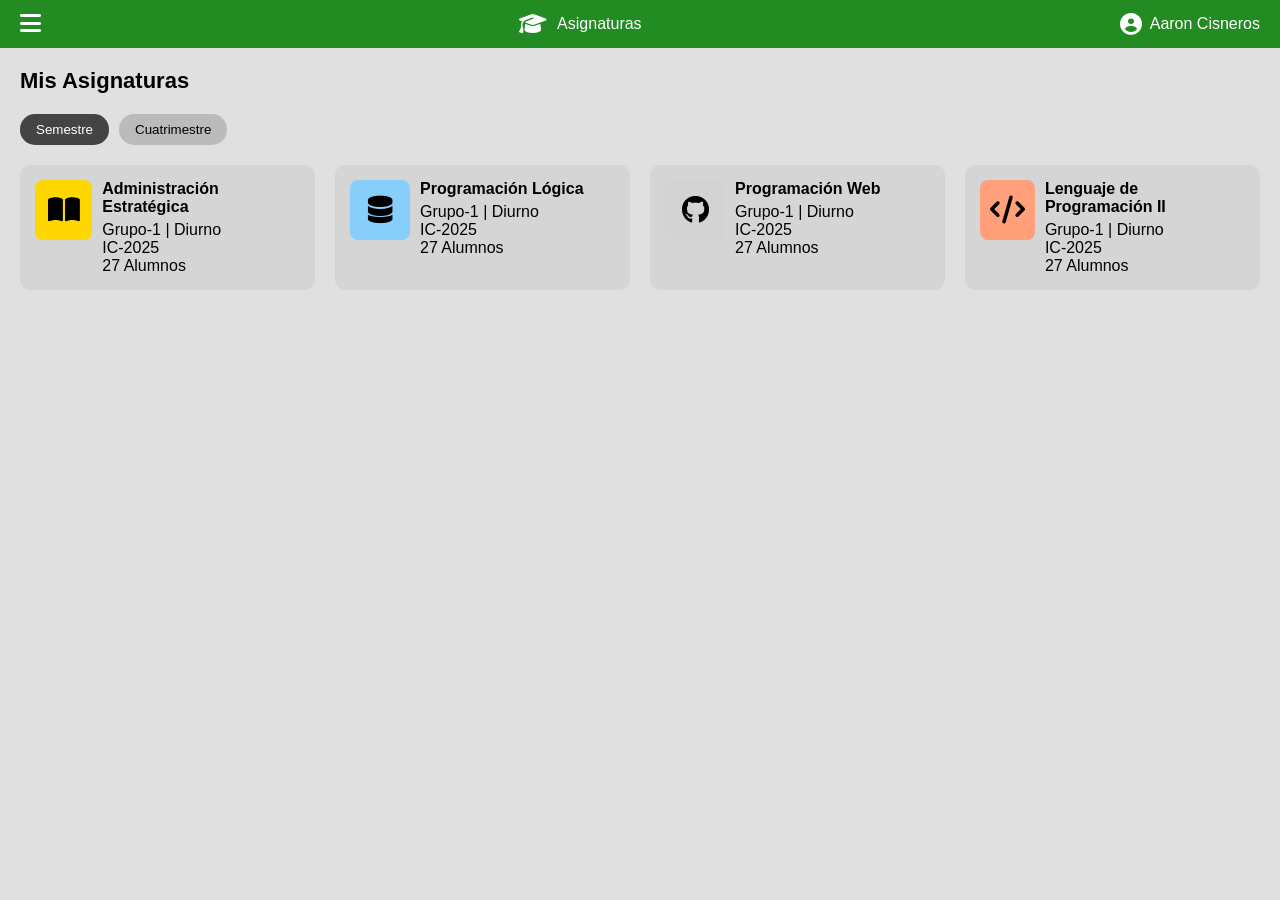
<file: class/index.html>
<!DOCTYPE html>
<html lang="es">
<head>
  <meta charset="UTF-8" />
  <meta name="viewport" content="width=device-width, initial-scale=1.0" />
  <title>Mis Asignaturas</title>
  <link rel="stylesheet" href="styles.css">
  <script src="script.js" defer></script>
  <link rel="stylesheet" href="https://cdnjs.cloudflare.com/ajax/libs/font-awesome/6.5.0/css/all.min.css">
</head>
<body>
  <header class="header">
    <div class="menu-icon">
      <i class="fas fa-bars"></i>
    </div>
    <div class="header-title">
      <i class="fas fa-graduation-cap"></i>
      <span>Asignaturas</span>
    </div>
    <div class="profile">
      <i class="fas fa-user-circle"></i>
      <span>Aaron Cisneros</span>
    </div>
  </header>

  <main class="container">
    <h2 class="subjects-title">Mis Asignaturas</h2>
    <div class="filters">
      <button class="filter-btn active">Semestre</button>
      <button class="filter-btn">Cuatrimestre</button>
    </div>
    <div class="subjects-grid">
      <div class="card">
        <div class="icon-box" style="background-color: #FFD700;"><i class="fas fa-book-open"></i></div>
        <div class="info">
          <h4>Administración Estratégica</h4>
          <p>Grupo-1 | Diurno</p>
          <p>IC-2025</p>
          <p>27 Alumnos</p>
        </div>
      </div>
      <div class="card">
        <div class="icon-box" style="background-color: #87CEFA;"><i class="fas fa-database"></i></div>
        <div class="info">
          <h4>Programación Lógica</h4>
          <p>Grupo-1 | Diurno</p>
          <p>IC-2025</p>
          <p>27 Alumnos</p>
        </div>
      </div>
      <div class="card">
        <div class="icon-box" style="background-color: #D3D3D3;"><i class="fab fa-github"></i></div>
        <div class="info">
          <h4>Programación Web</h4>
          <p>Grupo-1 | Diurno</p>
          <p>IC-2025</p>
          <p>27 Alumnos</p>
        </div>
      </div>
      <div class="card">
        <div class="icon-box" style="background-color: #FFA07A;"><i class="fas fa-code"></i></div>
        <div class="info">
          <h4>Lenguaje de Programación II</h4>
          <p>Grupo-1 | Diurno</p>
          <p>IC-2025</p>
          <p>27 Alumnos</p>
        </div>
      </div>
    </div>
  </main>
</body>
</html>
</file>
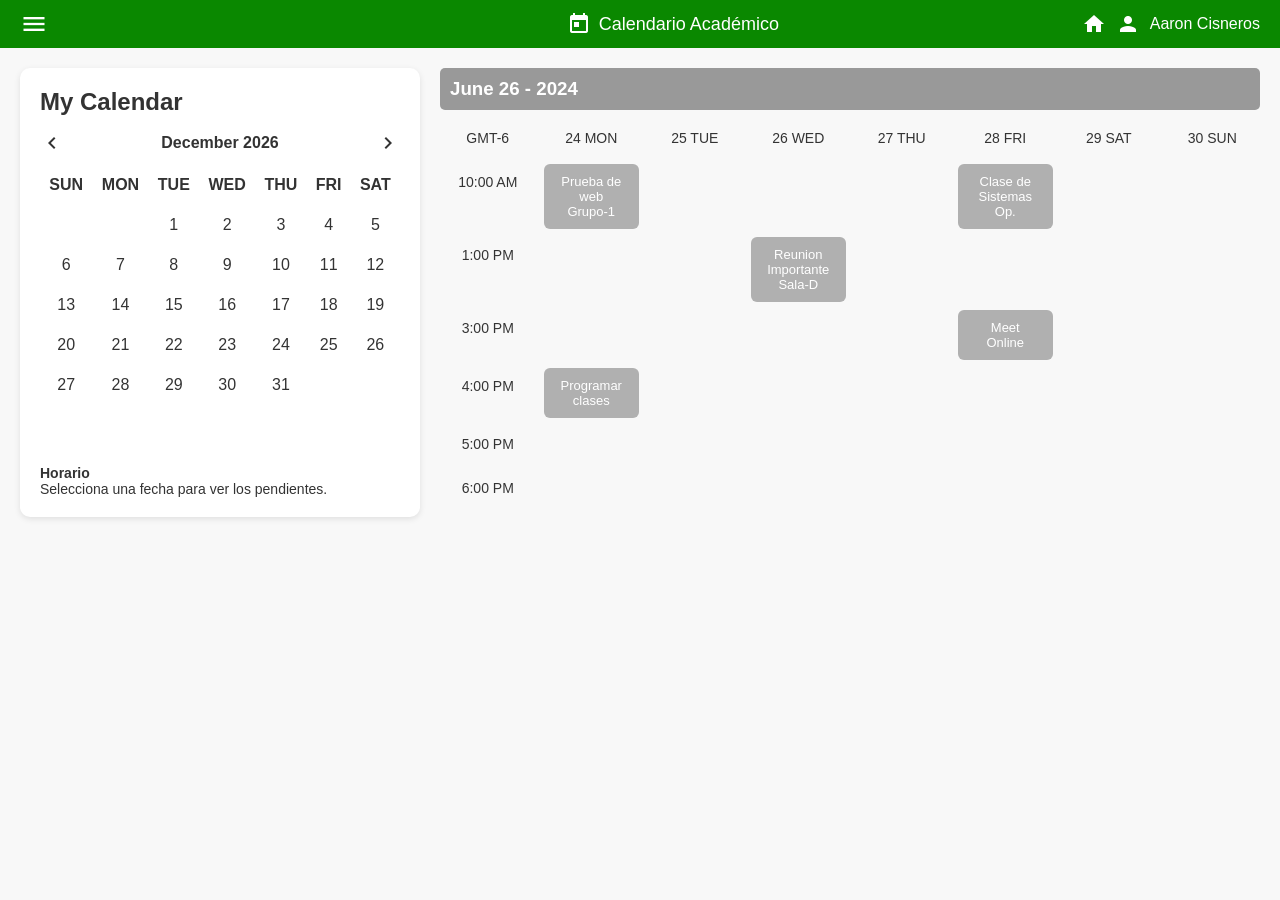
<file: Home/index.html>
<!DOCTYPE html>
<html lang="es">
<head>
  <meta charset="UTF-8" />
  <meta name="viewport" content="width=device-width, initial-scale=1.0" />
  <title>Calendario Académico</title>
  <link rel="stylesheet" href="https://fonts.googleapis.com/icon?family=Material+Icons">
  <link rel="stylesheet" href="style.css">
  <script defer src="script.js"></script>
</head>
<body>
  <header class="header">
    <span class="material-icons menu-icon">menu</span>
    <div class="title">
      <span class="material-icons">calendar_today</span>
      <span>Calendario Académico</span>
    </div>
    <div class="user">
      <span class="material-icons home-icon">home</span>
      <span class="material-icons">person</span>
      <span>Aaron Cisneros</span>
    </div>
  </header>

  <main class="container">
    <section class="calendar-box">
      <h2>My Calendar</h2>
      <div class="calendar">
        <div class="month">
          <span class="material-icons" id="prev-month">chevron_left</span>
          <span id="current-month">June 2024</span>
          <span class="material-icons" id="next-month">chevron_right</span>
        </div>
        <table>
          <thead>
            <tr><th>SUN</th><th>MON</th><th>TUE</th><th>WED</th><th>THU</th><th>FRI</th><th>SAT</th></tr>
          </thead>
          <tbody id="calendar-body">
            <!-- Calendar days will be generated dynamically -->
          </tbody>
        </table>
      </div>
      <div class="footer">
        <strong>Horario</strong>
        <div id="event-details">
          <p>Selecciona una fecha para ver los pendientes.</p>
        </div>
      </div>
    </section>

    <section class="schedule">
      <h3 id="selected-date">June 26 - 2024</h3>
      <div class="schedule-grid" id="schedule-grid">
        <div>GMT-6</div>
        <div>24 MON</div>
        <div>25 TUE</div>
        <div>26 WED</div>
        <div>27 THU</div>
        <div>28 FRI</div>
        <div>29 SAT</div>
        <div>30 SUN</div>

        <div>10:00 AM</div>
        <div class="event">Prueba de web<br>Grupo-1</div>
        <div></div>
        <div></div>
        <div></div>
        <div class="event">Clase de Sistemas<br>Op.</div>
        <div></div>
        <div></div>

        <div>1:00 PM</div>
        <div></div>
        <div></div>
        <div class="event">Reunion Importante<br>Sala-D</div>
        <div></div>
        <div></div>
        <div></div>
        <div></div>

        <div>3:00 PM</div>
        <div></div>
        <div></div>
        <div></div>
        <div></div>
        <div class="event">Meet<br>Online</div>
        <div></div>
        <div></div>

        <div>4:00 PM</div>
        <div class="event">Programar<br>clases</div>
        <div></div>
        <div></div>
        <div></div>
        <div></div>
        <div></div>
        <div></div>

        <div>5:00 PM</div>
        <div></div>
        <div></div>
        <div></div>
        <div></div>
        <div></div>
        <div></div>
        <div></div>

        <div>6:00 PM</div>
        <div></div>
        <div></div>
        <div></div>
        <div></div>
        <div></div>
        <div></div>
        <div></div>
      </div>
    </section>
  </main>
</body>
</html>
</file>
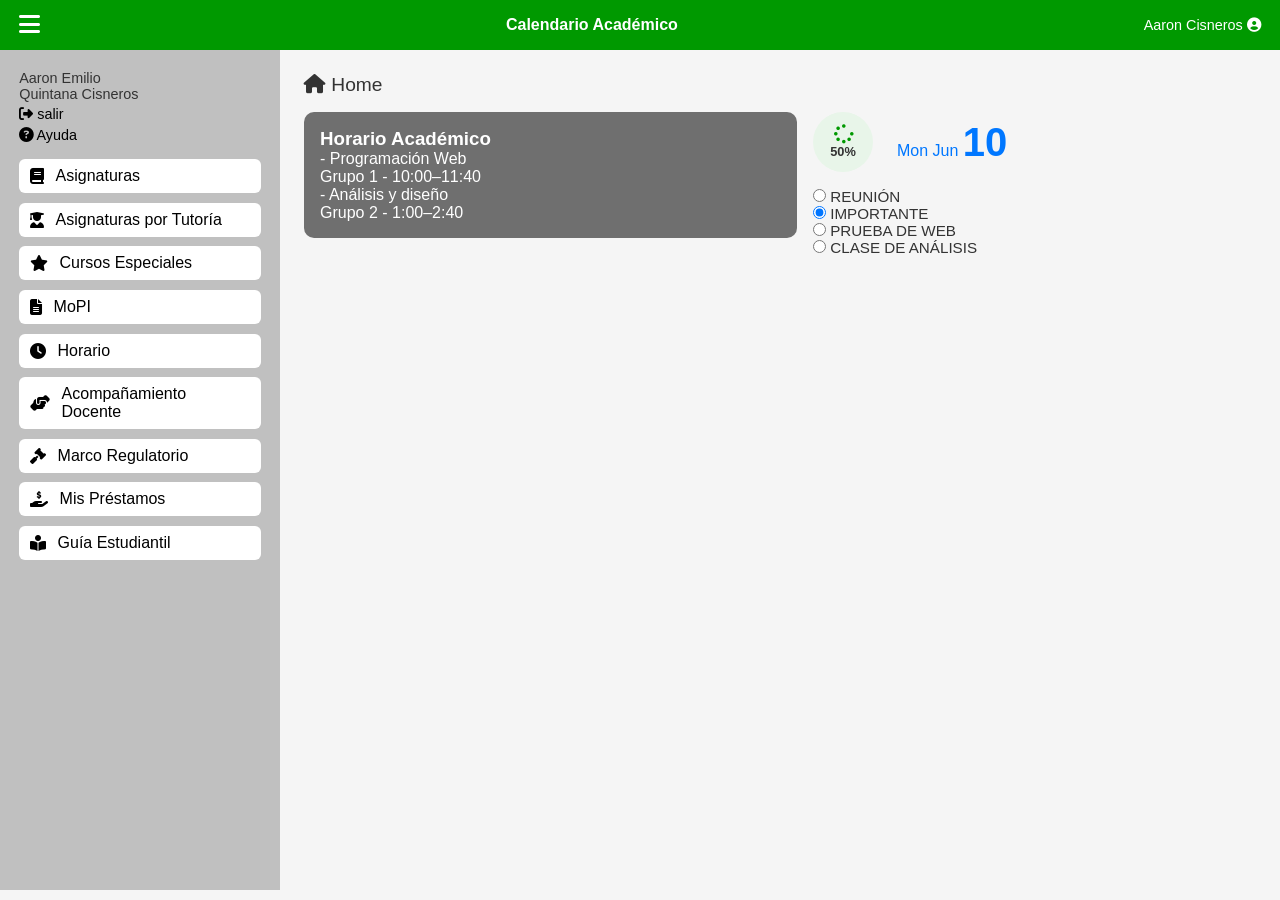
<file: lateral/index.html>
<!DOCTYPE html>
<html lang="es">
<head>
  <meta charset="UTF-8" />
  <meta name="viewport" content="width=device-width, initial-scale=1.0"/>
  <title>Horario Académico</title>
  <link rel="stylesheet" href="styles.css" />
  <link rel="stylesheet" href="https://cdnjs.cloudflare.com/ajax/libs/font-awesome/6.5.0/css/all.min.css" />
</head>
<body>
  <header>
    <div class="menu-toggle" id="menu-toggle"><i class="fas fa-bars"></i></div>
    <div class="calendar">Calendario Académico</div>
    <div class="user">Aaron Cisneros <i class="fas fa-user-circle"></i></div>
  </header>

  <div class="main-container">
    <aside class="sidebar" id="sidebar">
      <div class="user-info">
        <p>Aaron Emilio<br>Quintana Cisneros</p>
        <a href="#"><i class="fas fa-sign-out-alt"></i> salir</a>
        <a href="#"><i class="fas fa-question-circle"></i> Ayuda</a>
      </div>

      <nav class="nav-menu">
        <a href="#"><i class="fas fa-book"></i> Asignaturas</a>
        <a href="#"><i class="fas fa-user-graduate"></i> Asignaturas por Tutoría</a>
        <a href="#"><i class="fas fa-star"></i> Cursos Especiales</a>
        <a href="#"><i class="fas fa-file-alt"></i> MoPI</a>
        <a href="#"><i class="fas fa-clock"></i> Horario</a>
        <a href="#"><i class="fas fa-hands-helping"></i> Acompañamiento Docente</a>
        <a href="#"><i class="fas fa-gavel"></i> Marco Regulatorio</a>
        <a href="#"><i class="fas fa-hand-holding-usd"></i> Mis Préstamos</a>
        <a href="#"><i class="fas fa-book-reader"></i> Guía Estudiantil</a>
      </nav>
    </aside>

    <main class="content">
      <div class="home-title">
        <i class="fas fa-home"></i> Home
      </div>

      <div class="panel-container">
        <div class="academic-box">
          <h3>Horario Académico</h3>
          <p>- Programación Web<br>Grupo 1 - 10:00–11:40<br>- Análisis y diseño<br>Grupo 2 - 1:00–2:40</p>
        </div>

        <div class="event-box">
          <div class="status-section">
            <div class="progress-circle">
              <i class="fas fa-spinner"></i>
              <p>50%</p>
            </div>
            <div class="date-box">
              <span class="weekday">Mon Jun</span>
              <span class="day">10</span>
            </div>
          </div>

          <div class="reminder-section">
            <label><input type="radio" name="recordatorio"> REUNIÓN</label>
            <label><input type="radio" name="recordatorio" checked> IMPORTANTE</label>
            <label><input type="radio" name="recordatorio"> PRUEBA DE WEB</label>
            <label><input type="radio" name="recordatorio"> CLASE DE ANÁLISIS</label>
          </div>
        </div>
      </div>
    </main>
  </div>

  <script src="script.js"></script>
</body>
</html>
</file>
<file: class/styles.css>
/* Reset y base */
* {
    margin: 0;
    padding: 0;
    box-sizing: border-box;
  }
  
  body {
    font-family: 'Segoe UI', sans-serif;
    background-color: #e0e0e0;
  }
  
  /* Barra superior */
  .header {
    display: flex;
    align-items: center;
    justify-content: space-between;
    background-color: #228B22;
    color: white;
    padding: 10px 20px;
  }
  
  .menu-icon {
    font-size: 24px;
    cursor: pointer;
  }
  
  .header-title {
    display: flex;
    align-items: center;
    gap: 10px;
  }
  
  .header-title i {
    font-size: 22px;
  }
  
  .profile {
    display: flex;
    align-items: center;
    gap: 8px;
  }
  
  .profile i {
    font-size: 22px;
  }
  
  /* Contenido */
  .container {
    padding: 20px;
  }
  
  .subjects-title {
    font-size: 22px;
    margin-bottom: 20px;
  }
  
  /* Filtros */
  .filters {
    display: flex;
    gap: 10px;
    margin-bottom: 20px;
  }
  
  .filter-btn {
    padding: 8px 16px;
    border: none;
    border-radius: 15px;
    background-color: #bbb;
    color: #000;
    cursor: pointer;
  }
  
  .filter-btn.active {
    background-color: #444;
    color: white;
  }
  
  /* Tarjetas */
  .subjects-grid {
    display: grid;
    grid-template-columns: repeat(auto-fill, minmax(280px, 1fr));
    gap: 20px;
  }
  
  .card {
    background-color: #d5d5d5;
    padding: 15px;
    display: flex;
    gap: 10px;
    border-radius: 10px;
    align-items: flex-start;
  }
  
  .icon-box {
    width: 60px;
    height: 60px;
    border-radius: 8px;
    display: flex;
    align-items: center;
    justify-content: center;
    font-size: 28px;
    color: black;
  }
  
  .info {
    display: flex;
    flex-direction: column;
    justify-content: space-between;
  }
  
  .info h4 {
    margin-bottom: 5px;
  }
  
  @media (max-width: 768px) {
    .header-title span,
    .profile span {
      display: none;
    }
  
    .header {
      padding: 10px;
    }
  
    .subjects-title {
      text-align: center;
    }
  }
</file>
<file: Home/style.css>
/* Reset básico */
* {
  box-sizing: border-box;
  margin: 0;
  padding: 0;
  font-family: 'Segoe UI', sans-serif;
}

body {
  background-color: #f8f8f8;
  color: #333;
}

/* Header */
.header {
  display: flex;
  align-items: center;
  justify-content: space-between;
  background-color: #0a8800;
  color: white;
  padding: 10px 20px;
}

.menu-icon {
  font-size: 28px;
  cursor: pointer;
}

.title {
  display: flex;
  align-items: center;
  gap: 8px;
  font-size: 18px;
}

.user {
  display: flex;
  align-items: center;
  gap: 10px;
  font-size: 16px;
}

.home-icon {
  cursor: pointer;
}

/* Main Layout */
.container {
  display: flex;
  flex-wrap: wrap;
  padding: 20px;
  gap: 20px;
  justify-content: center;
}

/* Calendar Section */
.calendar-box {
  background-color: white;
  border-radius: 10px;
  box-shadow: 0 2px 6px rgba(0,0,0,0.1);
  padding: 20px;
  min-width: 280px;
  flex: 1;
  max-width: 400px;
}

.calendar-box h2 {
  margin-bottom: 15px;
}

.month {
  display: flex;
  justify-content: space-between;
  align-items: center;
  font-weight: bold;
  margin-bottom: 10px;
}

.calendar table {
  width: 100%;
  border-collapse: collapse;
  text-align: center;
}

.calendar th,
.calendar td {
  padding: 8px;
  border-radius: 50%;
  width: 40px;
  height: 40px;
}

.calendar td.selected {
  background-color: #007BFF;
  color: white;
}

/* Footer under calendar */
.footer {
  margin-top: 20px;
  font-size: 14px;
}

/* Schedule Section */
.schedule {
  flex: 2;
  min-width: 600px;
}

.schedule h3 {
  background-color: #999;
  color: white;
  padding: 10px;
  border-radius: 5px;
  margin-bottom: 10px;
}

/* Grid for events */
.schedule-grid {
  display: grid;
  grid-template-columns: repeat(8, 1fr);
  gap: 8px;
  align-items: start;
  font-size: 14px;
}

.schedule-grid > div {
  padding: 10px;
  text-align: center;
}

.event {
  background-color: #b0b0b0;
  color: white;
  border-radius: 6px;
  font-size: 13px;
}

/* Responsive */
@media (max-width: 900px) {
  .container {
    flex-direction: column;
    align-items: center;
  }

  .schedule {
    min-width: unset;
    width: 100%;
    overflow-x: auto;
  }

  .schedule-grid {
    min-width: 700px;
  }
}
</file>
<file: lateral/styles.css>
* {
  margin: 0;
  padding: 0;
  box-sizing: border-box;
}

body {
  font-family: 'Segoe UI', sans-serif;
  background: #f5f5f5;
  color: #333;
}

header {
  background-color: #009900;
  color: white;
  display: flex;
  justify-content: space-between;
  align-items: center;
  padding: 0.7rem 1.2rem;
}

.menu-toggle {
  font-size: 1.5rem;
  cursor: pointer;
}

.calendar {
  font-weight: bold;
}

.user {
  font-size: 0.9rem;
}

.main-container {
  display: flex;
  min-height: calc(100vh - 60px);
}

.sidebar {
  background-color: #c0c0c0;
  width: 280px;
  padding: 1.2rem;
}

.user-info {
  font-size: 0.9rem;
  margin-bottom: 1rem;
}

.user-info a {
  display: block;
  color: #000;
  margin-top: 0.3rem;
  text-decoration: none;
}

.nav-menu {
  display: flex;
  flex-direction: column;
  gap: 0.6rem;
}

.nav-menu a {
  display: flex;
  align-items: center;
  gap: 0.7rem;
  padding: 0.5rem 0.7rem;
  background: white;
  border-radius: 6px;
  text-decoration: none;
  color: #000;
  transition: background 0.3s;
}

.nav-menu a:hover {
  background: #e0e0e0;
}

.content {
  flex: 1;
  padding: 1.5rem;
}

.home-title {
  font-size: 1.2rem;
  margin-bottom: 1rem;
  color: #333;
}

.panel-container {
  display: flex;
  flex-wrap: wrap;
  gap: 1rem;
  align-items: flex-start;
}

.academic-box {
  background-color: #6f6f6f;
  color: white;
  padding: 1rem;
  border-radius: 10px;
  flex: 1 1 300px;
  min-width: 280px;
}

.event-box {
  flex: 1 1 250px;
  display: flex;
  flex-direction: column;
  gap: 1rem;
}

.status-section {
  display: flex;
  align-items: center;
  gap: 1.5rem;
}

.progress-circle {
  width: 60px;
  height: 60px;
  background-color: #e8f5e9;
  border-radius: 50%;
  display: flex;
  flex-direction: column;
  justify-content: center;
  align-items: center;
}

.progress-circle i {
  font-size: 1.2rem;
  color: #009900;
}

.progress-circle p {
  font-size: 0.8rem;
  font-weight: bold;
}

.date-box {
  color: #0077ff;
  font-size: 1rem;
}

.date-box .day {
  font-size: 2.5rem;
  font-weight: bold;
}

.reminder-section label {
  display: block;
  font-size: 0.95rem;
}

@media (max-width: 768px) {
  .main-container {
    flex-direction: column;
  }

  .sidebar {
    width: 100%;
    flex-direction: row;
    flex-wrap: wrap;
    justify-content: space-around;
  }

  .panel-container {
    flex-direction: column;
  }
}
</file>
